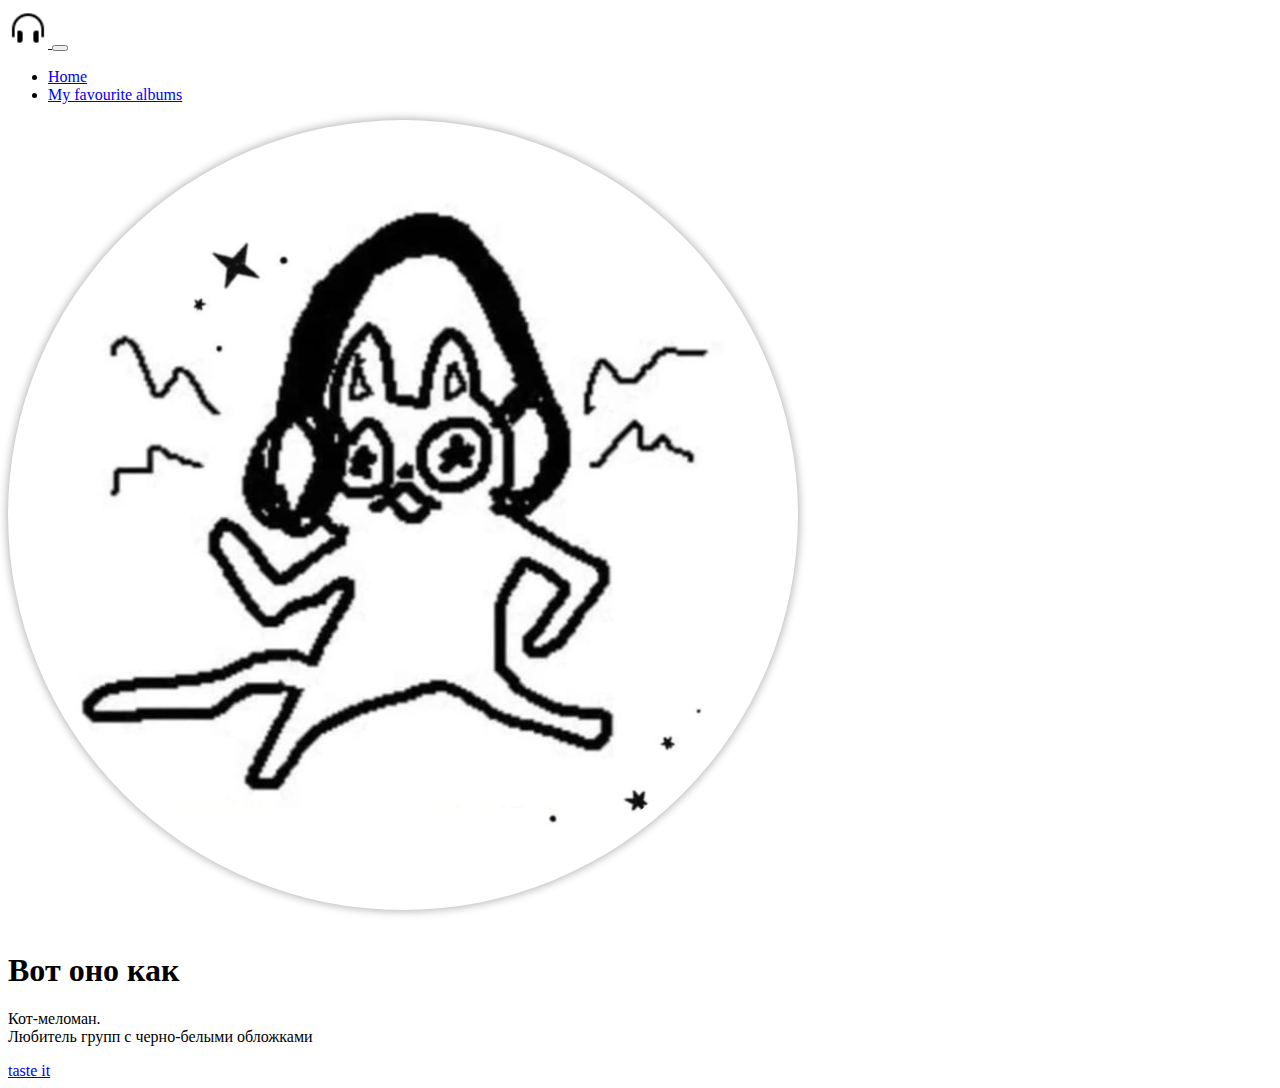
<file: index.html>
<!DOCTYPE html>
<html lang="en">

<head>
    <meta charset="UTF-8">
    <meta http-equiv="X-UA-Compatible" content="IE=edge">
    <meta name="viewport" content="width=device-width, initial-scale=1.0">
    <link rel="stylesheet" href="styles.css">
    <link href="https://cdn.jsdelivr.net/npm/bootstrap@5.3.0-alpha1/dist/css/bootstrap.min.css" rel="stylesheet"
        integrity="sha384-GLhlTQ8iRABdZLl6O3oVMWSktQOp6b7In1Zl3/Jr59b6EGGoI1aFkw7cmDA6j6gD" crossorigin="anonymous">
    <script src="https://cdn.jsdelivr.net/npm/bootstrap@5.3.0-alpha1/dist/js/bootstrap.bundle.min.js"
        integrity="sha384-w76AqPfDkMBDXo30jS1Sgez6pr3x5MlQ1ZAGC+nuZB+EYdgRZgiwxhTBTkF7CXvN"
        crossorigin="anonymous"></script>
    <title>psycho-killer cat</title>
    <link rel="apple-touch-icon" sizes="180x180" href="/apple-touch-icon.png">
<link rel="icon" type="image/png" sizes="32x32" href="/favicon-32x32.png">
<link rel="icon" type="image/png" sizes="16x16" href="/favicon-16x16.png">
<link rel="manifest" href="/site.webmanifest">
    <style>
        .rounded-img {
            width: 60%;
            border-radius: 50%;
            box-shadow: 0 0 10px rgba(26, 9, 9, 0.4);
            padding: 1em;
            margin-bottom: 1em;
        }
    </style>
</head>

<body>
    <nav class="navbar navbar-expand-lg bg-body ">
        <div class="container">
            <a class="navbar-brand p-0" href="/">
                <img src="img/head.png" alt="logo" width="40"/>
            </a>
            <button class="navbar-toggler" type="button" data-bs-toggle="collapse" data-bs-target="#navbarNav"
                aria-controls="navbarNav" aria-expanded="false" aria-label="Toggle navigation">
                <span class="navbar-toggler-icon"></span>
            </button>
            <div class="collapse navbar-collapse" id="navbarNav">
                <ul class="navbar-nav">
                    <li class="nav-item">
                        <a class="nav-link active" aria-current="page" href="#">Home</a>
                    </li>
                    <li class="nav-item">
                        <a class="nav-link" href="/firstTry/albums.html" target="_blank">My favourite albums</a>
                    </li>
                </ul>
            </div>
        </div>
    </nav>
    <div class="container text-center my-5">
        <div class="row">
            <div class="col-lg-6 col-md-8 mx-auto">
                <img src="img/кот-меломан.jpg" alt="кортинка" class="rounded-img">
                <br>
                <h1 class="fw-light">Вот оно как</h1>
                <p class="lead text-muted">Кот-меломан.</br>
                    Любитель групп с черно-белыми обложками</p>
                <a href="/firstTry/albums.html" target="_blank" class="btn btn-primary">
                    taste it 

                </a>
            </div>
        </div>
    </div>
</body>

</html>
</file>
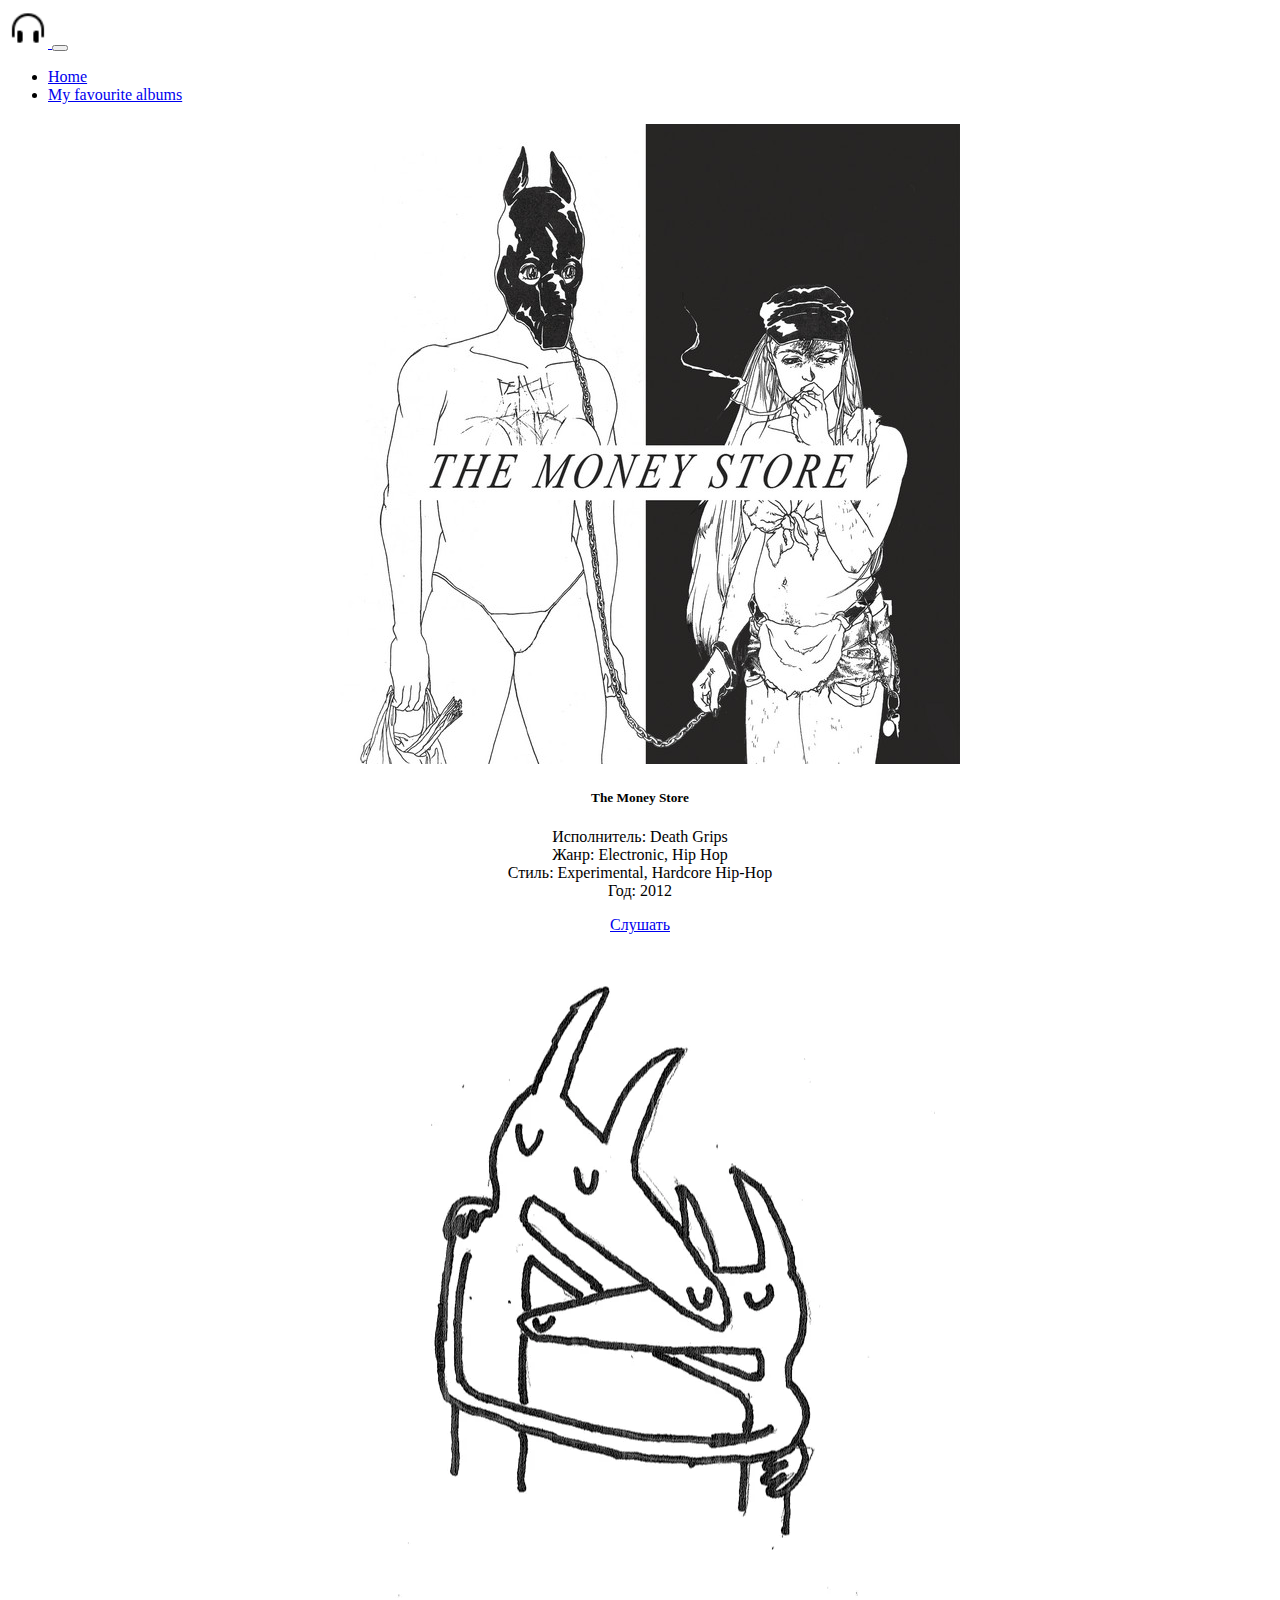
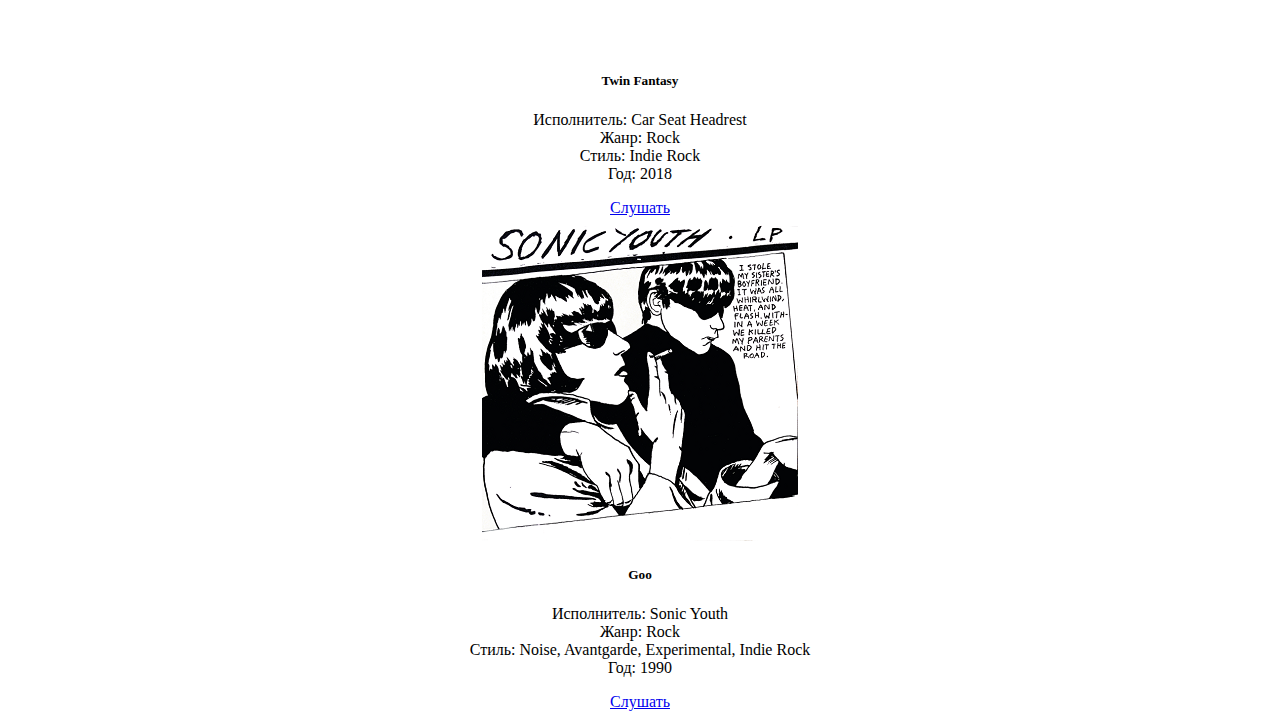
<file: albums.html>
<!DOCTYPE html>
<html lang="en">

<head>
    <meta charset="UTF-8">
    <meta http-equiv="X-UA-Compatible" content="IE=edge">
    <meta name="viewport" content="width=device-width, initial-scale=1.0">
    <link rel="stylesheet" href="styles.css">
    <link href="https://cdn.jsdelivr.net/npm/bootstrap@5.3.0-alpha1/dist/css/bootstrap.min.css" rel="stylesheet"
        integrity="sha384-GLhlTQ8iRABdZLl6O3oVMWSktQOp6b7In1Zl3/Jr59b6EGGoI1aFkw7cmDA6j6gD" crossorigin="anonymous">
    <script src="https://cdn.jsdelivr.net/npm/bootstrap@5.3.0-alpha1/dist/js/bootstrap.bundle.min.js"
        integrity="sha384-w76AqPfDkMBDXo30jS1Sgez6pr3x5MlQ1ZAGC+nuZB+EYdgRZgiwxhTBTkF7CXvN"
        crossorigin="anonymous"></script>
    <title>My favourite albums</title>
    <link rel="apple-touch-icon" sizes="180x180" href="/apple-touch-icon.png">
<link rel="icon" type="image/png" sizes="32x32" href="/favicon-32x32.png">
<link rel="icon" type="image/png" sizes="16x16" href="/favicon-16x16.png">
<link rel="manifest" href="/site.webmanifest">
    <style>
        .card{
            border-radius: 1mm;
            text-align: center;
            padding: 0.25em;
        }
        .card:hover{
            background-color: rgba(0, 0, 0, 0.1);
        }
    </style>
</head>

<body>
    <nav class="navbar navbar-expand-lg bg-body ">
        <div class="container">
            <a class="navbar-brand p-0" target="_blank"  href="/">
                <img src="img/head.png" alt="logo" width="40" />
            </a>
            <button class="navbar-toggler" type="button" data-bs-toggle="collapse" data-bs-target="#navbarNav"
                aria-controls="navbarNav" aria-expanded="false" aria-label="Toggle navigation">
                <span class="navbar-toggler-icon"></span>
            </button>
            <div class="collapse navbar-collapse" id="navbarNav">
                <ul class="navbar-nav">
                    <li class="nav-item">
                        <a class="nav-link " aria-current="page" href="index.html">Home</a>
                    </li>
                    <li class="nav-item">
                        <a class="nav-link active" href="#">My favourite albums</a>
                    </li>
                </ul>
            </div>
        </div>
    </nav>
    <div class="container my-5">
        <div class="row row-cols-1 row-cols-md-2 row-cols-lg-3 g-5">
            <div class="col">
                <div class="card">
                    <img src="img/234.jpeg" class="card-img-top" alt="the money store">
                    <div class="card-body">
                        <h5 class="card-title">The Money Store</h5>
                        <p class="card-text">
                         Исполнитель: Death Grips</br>   
                        Жанр:	Electronic, Hip Hop</br>
                        Стиль:	Experimental, Hardcore Hip-Hop</br>
                        Год:	2012
                        </p>
                        <a href="https://vk.com/music/playlist/-56504379_39226594" target="_blank" class="btn btn-primary">Слушать</a>
                    </div>
                </div>
            </div>
            <div class="col">
                <div class="card">
                    <img src="img/44.webp" class="card-img-top" alt="twin fantasy">
                    <div class="card-body">
                        <h5 class="card-title">Twin Fantasy</h5>
                        <p class="card-text">
                            Исполнитель: Car Seat Headrest</br>
                            Жанр:	Rock</br>
                            Стиль:	Indie Rock</br>
                            Год:	2018
                        </p>
                        <a href="https://vk.com/music/album/-2000442952_2442952_95b66d9ed17cc40a17?act=album" class="btn btn-primary" target="_blank">Слушать</a>
                    </div>
                </div>
            </div>
            <div class="col">
                <div class="card">
                    <img src="img/4544.png" class="card-img-top" alt="goo">
                    <div class="card-body">
                        <h5 class="card-title">Goo</h5>
                        <p class="card-text">Исполнитель: Sonic Youth</br>
                            Жанр:	Rock</br>
                            Стиль:	Noise, Avantgarde, Experimental, Indie Rock</br>
                            Год:	1990
                        </p>
                        <a href="https://vk.com/music/album/-2000268319_268319_a9da6fc7dd6d3a00df?act=album" class="btn btn-primary" target="_blank">Слушать</a>
                    </div>
                </div>
            </div>
        </div>
    </div>

</body>

</html>
</file>
<file: styles.css>
.cat{
    height: 500px;
    width: 540px;
}
</file>
